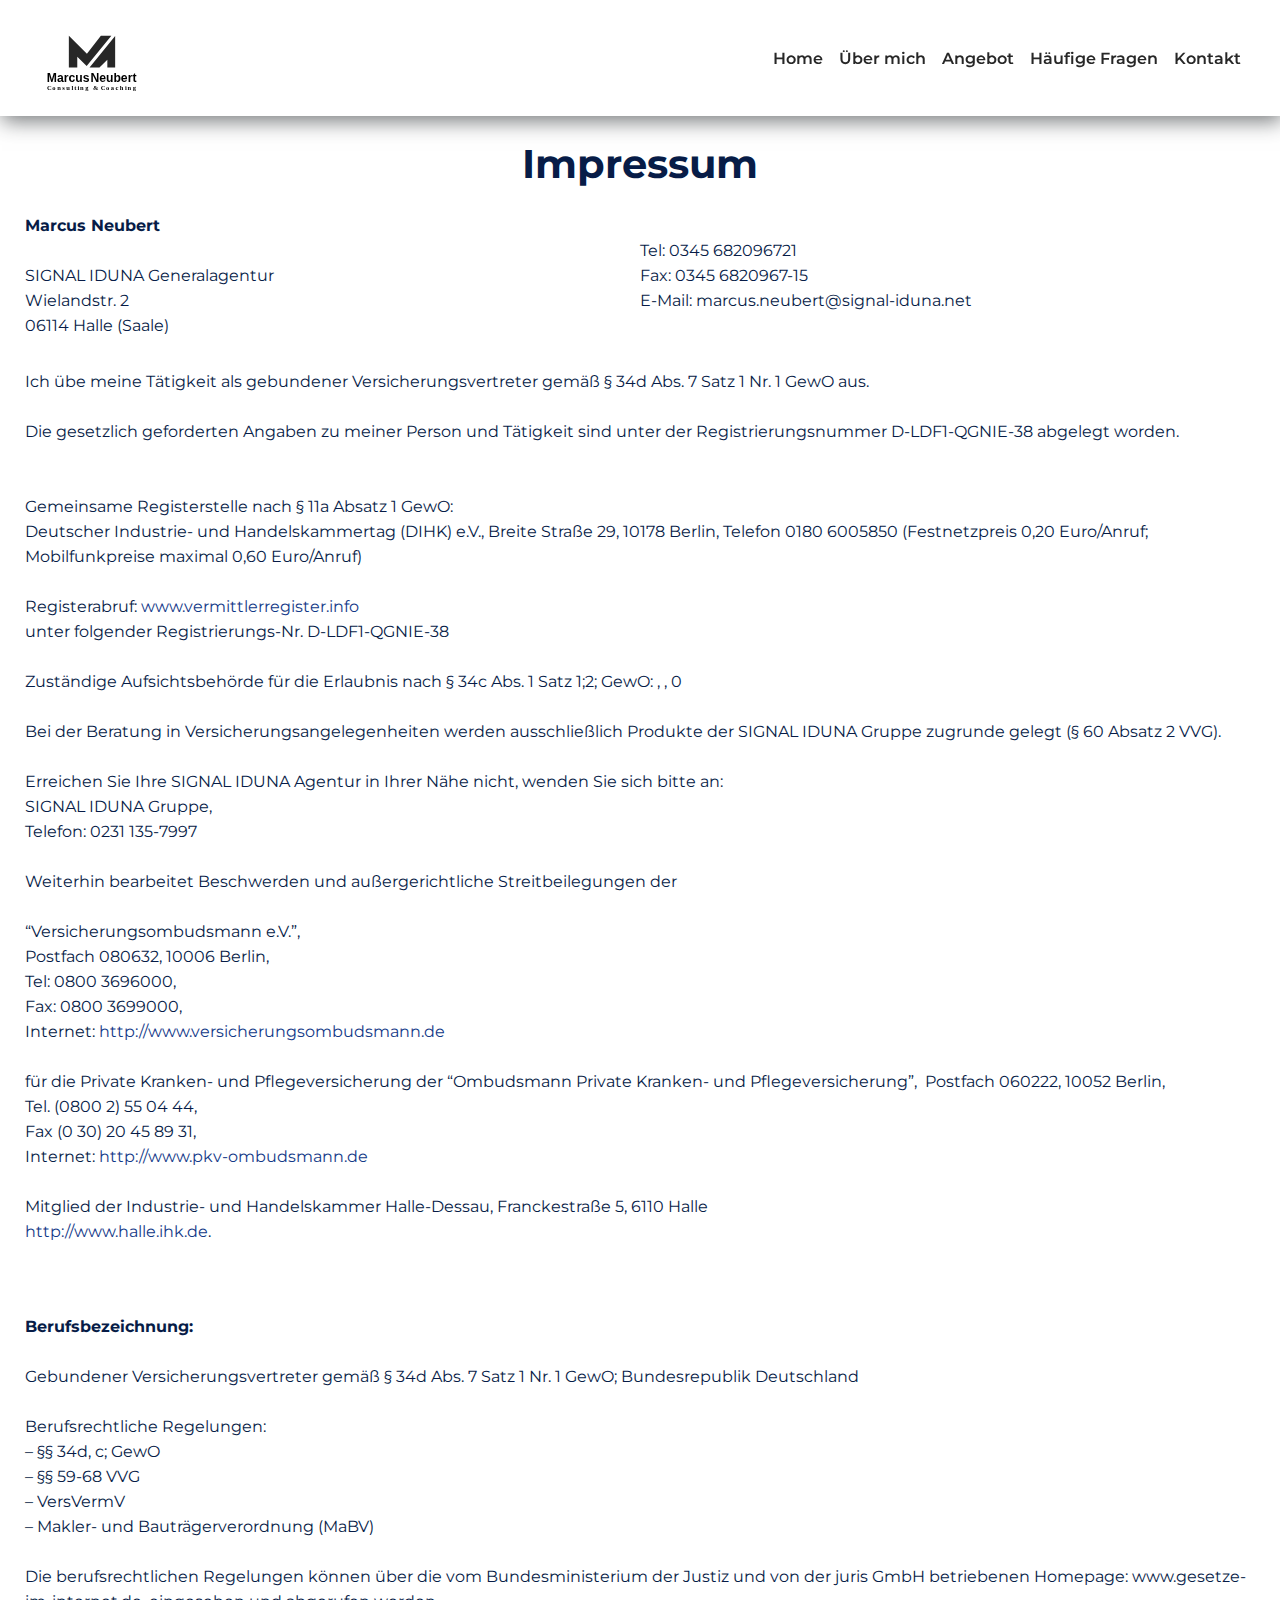
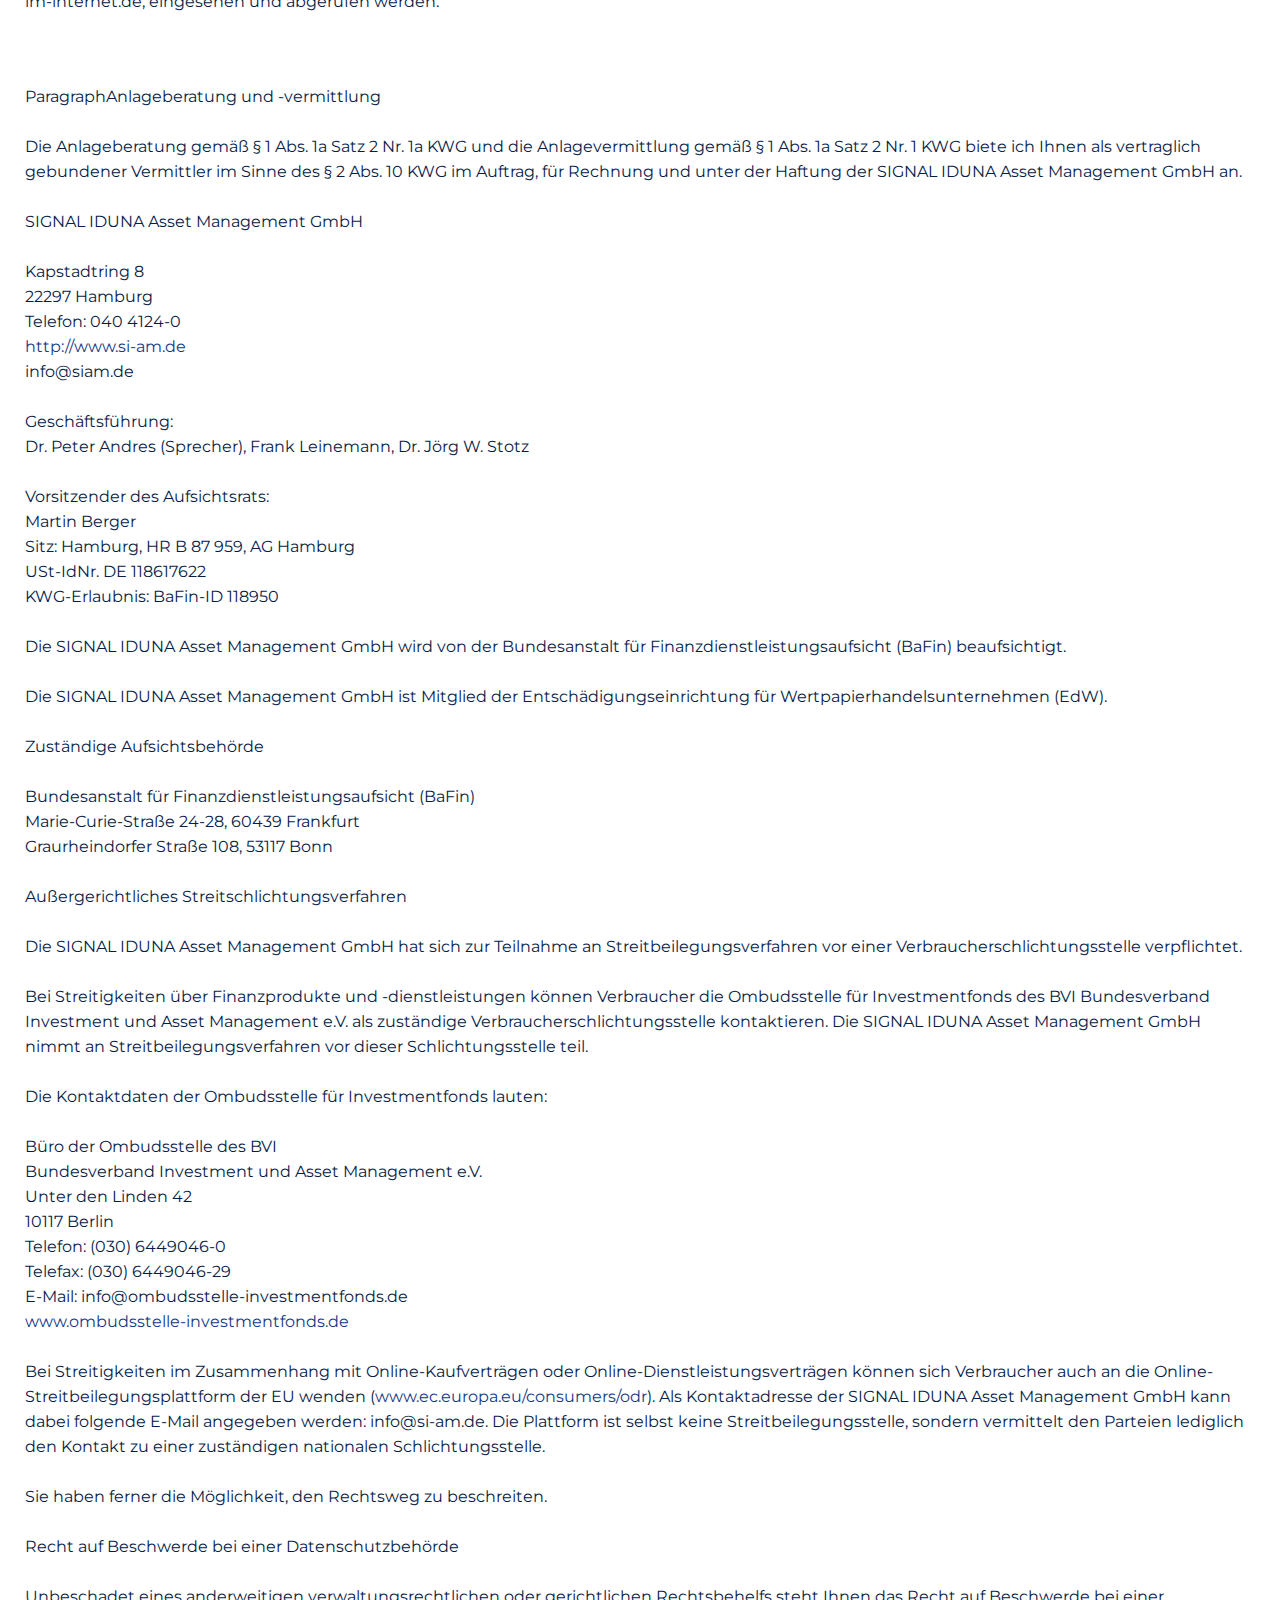
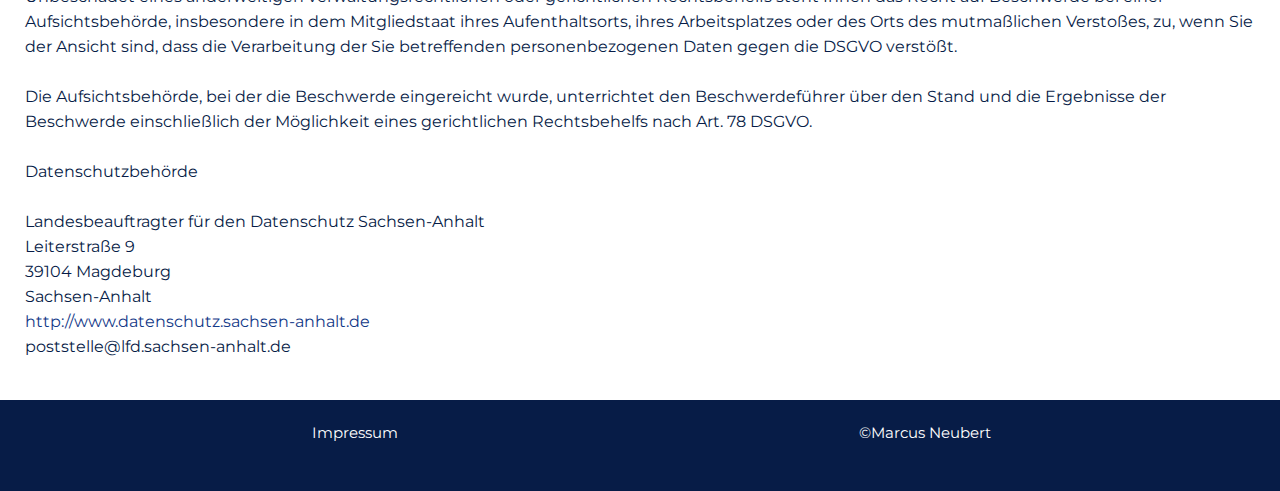
<file: impressum.html>
<!DOCTYPE html>
<html>

<head>
    <meta charset="utf-8">
    <meta name="viewport" content="width=device-width, initial-scale=1.0, shrink-to-fit=no">
    <title>Marcus Neubert - Coaching &amp; Consulting</title>
    <link rel="icon" type="image/png" sizes="120x73" href="assets/img/Marcus_Neubert_Logo_schwarz.png?h=163026798a36909e31e65c8f87ab44a2">
    <link rel="icon" type="image/png" sizes="120x73" href="assets/img/Marcus_Neubert_Logo_schwarz.png?h=163026798a36909e31e65c8f87ab44a2">
    <link rel="icon" type="image/png" sizes="120x73" href="assets/img/Marcus_Neubert_Logo_schwarz.png?h=163026798a36909e31e65c8f87ab44a2">
    <link rel="icon" type="image/png" sizes="120x73" href="assets/img/Marcus_Neubert_Logo_schwarz.png?h=163026798a36909e31e65c8f87ab44a2">
    <link rel="icon" type="image/png" sizes="120x73" href="assets/img/Marcus_Neubert_Logo_schwarz.png?h=163026798a36909e31e65c8f87ab44a2">
    <link rel="stylesheet" href="assets/bootstrap/css/bootstrap.min.css?h=4eda02f3d719ea04f89843c13da71bd5">
    <link rel="stylesheet" href="https://fonts.googleapis.com/css?family=Marck+Script">
    <link rel="stylesheet" href="https://fonts.googleapis.com/css?family=Montserrat">
    <link rel="stylesheet" href="assets/fonts/font-awesome.min.css?h=b077f3d66f4dd45a76529f02462151f3">
    <link rel="stylesheet" href="assets/css/styles.min.css?h=aaae681864a44fe0ef3f41b5edeab897">
</head>

<body style="color: #071c47;line-height: 25px;font-family: Montserrat, sans-serif;">
    <nav class="navbar navbar-light navbar-expand-md fixed-top text-center" style="background: #ffffff;box-shadow: 2px 5px 20px 0px rgba(33,37,41,0.62);max-width: 100%;">
        <div class="container-fluid"><a class="navbar-brand" href="#"></a><button data-toggle="collapse" class="navbar-toggler" data-target="#navcol-1" style="color: rgb(39,39,39);"><span class="sr-only">Toggle navigation</span><span class="navbar-toggler-icon" style="color: rgb(39,39,39);"></span></button>
            <div
                class="collapse navbar-collapse text-center" id="navcol-1" style="width: 100%;height: 100%;"><a href="index.html"><img src="assets/img/Marcus_Neubert_Logo_schwarz.svg?h=93a31a80364e9959fbda25892d6db6ed" style="width: 90px;margin-top: 10px;"></a>
                <ul class="nav navbar-nav ml-auto" style="background: #ffffff;box-shadow: 0px 0px;color: #272727;font-size: 16px;font-weight: 600;text-align: left;margin: 0 , 0, 0, 20px;">
                    <li class="nav-item" style="color: #272727;"><a class="nav-link active text-center" href="index.html#home" style="color: #272727;">Home</a></li>
                    <li class="nav-item text-center" style="color: #272727;"><a class="nav-link text-center" href="index.html#ueber" style="color: #272727;">Über mich</a></li>
                    <li class="nav-item text-center" style="color: #272727;"><a class="nav-link text-center" href="index.html#angebot" style="color: #272727;">Angebot</a></li>
                    <li class="nav-item text-center" style="color: #272727;"><a class="nav-link text-center" href="index.html#faq" style="color: #272727;">Häufige Fragen</a></li>
                    <li class="nav-item text-center" style="color: #272727;"><a class="nav-link text-center" href="index.html#kontakt" style="color: #272727;">Kontakt</a></li>
                </ul>
        </div>
        </div>
    </nav>
    <h2 style="color: #071c47;font-size: 40px;font-weight: 700;margin-top: 140px;text-align: center;font-family: Montserrat, sans-serif;">Impressum</h2>
    <section style="color: #071c47;font-size: 16px;line-height: 25px;font-family: Montserrat, sans-serif;margin-top: 25px;padding-right: 25px;padding-left: 25px;">
        <div class="d-md-flex justify-content-md-center align-items-md-center">
            <p style="text-align: left;max-width: 100%;width: 50%;"><strong>Marcus Neubert</strong><br><br>SIGNAL IDUNA Generalagentur<br>Wielandstr. 2&nbsp;<br>06114 Halle (Saale)&nbsp;<br></p>
            <p style="width: 50%;">Tel: 0345 682096721<br>Fax: 0345 6820967-15<br>E-Mail: marcus.neubert@signal-iduna.net</p>
        </div>
        <p style="margin-top: 15px;">Ich übe meine Tätigkeit als gebundener Versicherungsvertreter gemäß § 34d Abs. 7 Satz 1 Nr. 1 GewO aus.<br><br>Die gesetzlich geforderten Angaben zu meiner Person und Tätigkeit sind unter der Registrierungsnummer D-LDF1-QGNIE-38 abgelegt worden.</p>
    </section>
    <section style="padding-right: 25px;padding-left: 25px;margin-top: 50px;">
        <p style="line-height: 25px;">Gemeinsame Registerstelle nach § 11a Absatz 1 GewO:<br>Deutscher Industrie- und Handelskammertag (DIHK) e.V., Breite Straße 29, 10178 Berlin, Telefon 0180 6005850 (Festnetzpreis 0,20 Euro/Anruf; Mobilfunkpreise maximal 0,60 Euro/Anruf)<br><br>Registerabruf:
            <a href="https://www.vermittlerregister.info/">www.vermittlerregister.info</a><br>unter folgender Registrierungs-Nr. D-LDF1-QGNIE-38<br><br>Zuständige Aufsichtsbehörde für die Erlaubnis nach § 34c Abs. 1 Satz 1;2; GewO: , , 0&nbsp;<br><br>Bei
            der Beratung in Versicherungsangelegenheiten werden ausschließlich Produkte der SIGNAL IDUNA Gruppe zugrunde gelegt (§ 60 Absatz 2 VVG).<br><br>Erreichen Sie Ihre SIGNAL IDUNA Agentur in Ihrer Nähe nicht, wenden Sie sich bitte an:<br>SIGNAL
            IDUNA Gruppe,&nbsp;<br>Telefon: 0231 135-7997<br><br>Weiterhin bearbeitet Beschwerden und außergerichtliche Streitbeilegungen der&nbsp;<br><br>“Versicherungsombudsmann e.V.”,&nbsp;<br>Postfach 080632, 10006 Berlin,&nbsp;<br>Tel: 0800 3696000,&nbsp;<br>Fax:
            0800 3699000,&nbsp;<br>Internet: <a href="http://www.versicherungsombudsmann.de">http://www.versicherungsombudsmann.de</a><br><br>für die Private Kranken- und Pflegeversicherung der “Ombudsmann Private Kranken- und Pflegeversicherung”,&nbsp;
            Postfach 060222, 10052 Berlin,<br>Tel. (0800 2) 55 04 44,<br>Fax (0 30) 20 45 89 31,<br>Internet: <a href="http://www.pkv-ombudsmann.de">http://www.pkv-ombudsmann.de</a><br><br>Mitglied der Industrie- und Handelskammer Halle-Dessau, Franckestraße
            5, 6110 Halle&nbsp;<br><a href="http://www.halle.ihk.de">http://www.halle.ihk.de</a>.&nbsp;<br></p>
    </section>
    <section style="margin-top: 70px;padding-right: 25px;padding-left: 25px;">
        <p><strong>Berufsbezeichnung:</strong><br><br>Gebundener Versicherungsvertreter gemäß § 34d Abs. 7 Satz 1 Nr. 1 GewO; Bundesrepublik Deutschland<br><br>Berufsrechtliche Regelungen:<br>– §§ 34d, c; GewO<br>– §§ 59-68 VVG&nbsp;<br>– VersVermV&nbsp;<br>–
            Makler- und Bauträgerverordnung (MaBV)<br><br>Die berufsrechtlichen Regelungen können über die vom Bundesministerium der Justiz und von der juris GmbH betriebenen Homepage: www.gesetze-im-internet.de, eingesehen und abgerufen werden.</p>
    </section>
    <section style="margin-top: 70px;padding-right: 25px;padding-left: 25px;padding-bottom: 25px;">
        <p>ParagraphAnlageberatung und -vermittlung<br><br>Die Anlageberatung gemäß § 1 Abs. 1a Satz 2 Nr. 1a KWG und die Anlagevermittlung gemäß § 1 Abs. 1a Satz 2 Nr. 1 KWG biete ich Ihnen als vertraglich gebundener Vermittler im Sinne des § 2 Abs. 10
            KWG im Auftrag, für Rechnung und unter der Haftung der SIGNAL IDUNA Asset Management GmbH an.<br><br>SIGNAL IDUNA Asset Management GmbH<br><br>Kapstadtring 8<br>22297 Hamburg<br>Telefon: 040 4124-0<br><a href="http://www.si-am.de">http://www.si-am.de</a><br>info@siam.de<br><br>Geschäftsführung:<br>Dr.
            Peter Andres (Sprecher), Frank Leinemann, Dr. Jörg W. Stotz<br><br>Vorsitzender des Aufsichtsrats:<br>Martin Berger<br>Sitz: Hamburg, HR B 87 959, AG Hamburg<br>USt-IdNr. DE 118617622<br>KWG-Erlaubnis: BaFin-ID 118950<br><br>Die SIGNAL IDUNA
            Asset Management GmbH wird von der Bundesanstalt für Finanzdienstleistungsaufsicht (BaFin) beaufsichtigt.<br><br>Die SIGNAL IDUNA Asset Management GmbH ist Mitglied der Entschädigungseinrichtung für Wertpapierhandelsunternehmen (EdW).<br><br>Zuständige
            Aufsichtsbehörde<br><br>Bundesanstalt für Finanzdienstleistungsaufsicht (BaFin)<br>Marie-Curie-Straße 24-28, 60439 Frankfurt<br>Graurheindorfer Straße 108, 53117 Bonn<br><br>Außergerichtliches Streitschlichtungsverfahren<br><br>Die SIGNAL
            IDUNA Asset Management GmbH hat sich zur Teilnahme an Streitbeilegungsverfahren vor einer Verbraucherschlichtungsstelle verpflichtet.<br><br>Bei Streitigkeiten über Finanzprodukte und -dienstleistungen können Verbraucher die Ombudsstelle für
            Investmentfonds des BVI Bundesverband Investment und Asset Management e.V. als zuständige Verbraucherschlichtungsstelle kontaktieren. Die SIGNAL IDUNA Asset Management GmbH nimmt an Streitbeilegungsverfahren vor dieser Schlichtungsstelle teil.<br><br>Die
            Kontaktdaten der Ombudsstelle für Investmentfonds lauten:<br><br>Büro der Ombudsstelle des BVI<br>Bundesverband Investment und Asset Management e.V.<br>Unter den Linden 42<br>10117 Berlin<br>Telefon: (030) 6449046-0<br>Telefax: (030) 6449046-29<br>E-Mail:
            info@ombudsstelle-investmentfonds.de<br><a href="https://www.ombudsstelle-investmentfonds.de">www.ombudsstelle-investmentfonds.de</a><br><br>Bei Streitigkeiten im Zusammenhang mit Online-Kaufverträgen oder Online-Dienstleistungsverträgen können
            sich Verbraucher auch an die Online-Streitbeilegungsplattform der EU wenden (<a href="https://www.ec.europa.eu/consumers/odr">www.ec.europa.eu/consumers/odr</a>). Als Kontaktadresse der SIGNAL IDUNA Asset Management GmbH kann dabei folgende
            E-Mail angegeben werden: info@si-am.de. Die Plattform ist selbst keine Streitbeilegungsstelle, sondern vermittelt den Parteien lediglich den Kontakt zu einer zuständigen nationalen Schlichtungsstelle.<br><br>Sie haben ferner die Möglichkeit,
            den Rechtsweg zu beschreiten.<br><br>Recht auf Beschwerde bei einer Datenschutzbehörde<br><br>Unbeschadet eines anderweitigen verwaltungsrechtlichen oder gerichtlichen Rechtsbehelfs steht Ihnen das Recht auf Beschwerde bei einer Aufsichtsbehörde,
            insbesondere in dem Mitgliedstaat ihres Aufenthaltsorts, ihres Arbeitsplatzes oder des Orts des mutmaßlichen Verstoßes, zu, wenn Sie der Ansicht sind, dass die Verarbeitung der Sie betreffenden personenbezogenen Daten gegen die DSGVO verstößt.<br><br>Die
            Aufsichtsbehörde, bei der die Beschwerde eingereicht wurde, unterrichtet den Beschwerdeführer über den Stand und die Ergebnisse der Beschwerde einschließlich der Möglichkeit eines gerichtlichen Rechtsbehelfs nach Art. 78 DSGVO.<br><br>Datenschutzbehörde<br><br>Landesbeauftragter
            für den Datenschutz Sachsen-Anhalt<br>Leiterstraße 9<br>39104 Magdeburg<br>Sachsen-Anhalt<br><a href="http://www.datenschutz.sachsen-anhalt.de">http://www.datenschutz.sachsen-anhalt.de</a><br>poststelle@lfd.sachsen-anhalt.de</p>
    </section>
    <section class="text-center d-md-flex justify-content-md-center align-items-md-center" id="footer" style="width: 100%;text-align: center;color: rgb(255,255,255);background: #071c47;margin-top: auto;margin-bottom: auto;">
        <div class="container" style="padding-bottom: 20px;margin-top: -20px;padding-top: 30px;">
            <div class="row">
                <div class="col-md-6" style="padding-top: 10px;padding-bottom: 10px;"><a href="impressum.html" style="color: rgb(255,255,255);font-size: 15px;">Impressum</a></div>
                <div class="col-md-6" style="padding-top: 10px;padding-bottom: 10px;">
                    <p style="font-size: 15px;">©Marcus Neubert</p>
                </div>
            </div>
        </div>
    </section>
    <script src="assets/js/jquery.min.js?h=89312d34339dcd686309fe284b3f226f"></script>
    <script src="assets/bootstrap/js/bootstrap.min.js?h=0168f7c1e0d08faa2f4b13f4a1dc8c98"></script>
    <script src="assets/js/smart-forms.min.js?h=b077f3d66f4dd45a76529f02462151f3"></script>
</body>

</html>
</file>
<file: assets/css/styles.min.css>
.contact-clean{background:#f1f7fc;padding:80px 0}.contact-clean form{max-width:480px;width:90%;margin:0 auto;background-color:#fff;padding:40px;border-radius:4px;color:#505e6c;box-shadow:1px 1px 5px rgba(0,0,0,.1)}.contact-clean h2{margin-top:5px;font-weight:700;font-size:28px;margin-bottom:36px;color:inherit}.contact-clean .form-group:last-child{margin-bottom:5px}.contact-clean form .form-control{background:#fff;border-radius:2px;box-shadow:1px 1px 1px rgba(0,0,0,.05);outline:0;color:inherit;padding-left:12px;height:42px}.contact-clean form .form-control:focus{border:1px solid #b2b2b2}.contact-clean form textarea.form-control{min-height:100px;max-height:260px;padding-top:10px;resize:vertical}.contact-clean form .btn{padding:16px 32px;border:none;background:0 0;box-shadow:none;text-shadow:none;opacity:.9;text-transform:uppercase;font-weight:700;font-size:13px;letter-spacing:.4px;line-height:1;outline:0!important}.contact-clean form .btn:hover{opacity:1}.contact-clean form .btn:active{transform:translateY(1px)}.contact-clean form .btn-primary{background-color:#055ada!important;margin-top:15px;color:#fff}.p-termin{position:relative;width:100%;left:0;min-width:100%;padding-left:25px;margin-top:30px}#h2-right{position:relative;right:0}.right{position:relative;float:right;width:50%;top:15vh}.left{position:absolute;float:left;width:50%;top:15vh;left:0}.wrapper div h2{font-weight:700}.wrapper div p{left:0}.versprechen-div{position:absolute;right:0;width:60%}#versprechen .versprechen-div p{position:relative;margin:0 auto;width:100%}.long{position:relative;left:0;text-align:left;max-width:100%}.termin{position:absolute;width:800px;height:540px;right:25px;top:-20vh}@media (min-width:768px){.container.content{margin-bottom:30px}.ueberheading{text-align:center;margin-top:140px;font-weight:700;font-size:45px}.ueberp{width:60%;margin-top:50px;margin-left:25px}.ueberimg{position:relative;width:30%;margin-right:25px;float:right;top:-300px}.social{width:40%;margin-left:25px;margin-top:50px}}@media (max-width:767px){.contact-clean{padding:20px 0}.contact-clean form{padding:30px}.ueberheading{text-align:center;margin-top:100px;font-weight:700;font-size:40px}.ueberp{width:90%;margin:25px auto auto}.ueberimg{display:none}.social{width:80%;margin:50px auto auto}.ablauf-heading{text-align:center;font-weight:700;padding-top:80px;font-size:38px}}@media (min-width:768px){.ablauf-heading{text-align:center;margin-top:140px;font-weight:700;font-size:45px}.angebot-img{width:100%;height:auto}.container.termin-holder{padding-top:130px}}body #faq h2{text-align:center}body #faq .headline{position:relative;top:15vh;font-size:40px;font-weight:600}body #faq .wrapper{position:relative;top:0;padding-top:150px;max-width:800px;margin:0 auto;text-align:center}body #faq .card{top:20vh;position:-webkit-sticky;position:sticky;-webkit-box-shadow:5px 10px 5px rgba(0,0,0,.2);box-shadow:5px 10px 5px rgba(0,0,0,.2);border:1px solid;color:#071c47;padding:40px;border-radius:40px;margin-bottom:20px;background-color:#edf7f6}body #faq .card h2{padding:0;text-align:center}body #faq .card span{display:block;font-size:15px;color:#0c2e75;text-align:center}body #faq .card p{position:relative;width:100%;text-align:center;margin-left:auto;margin-right:auto}body #faq .card:nth-child(1n){top:140px;text-align:center;margin:0 auto}body #faq .card:nth-child(2n){top:160px;text-align:center}body #faq .card:nth-child(3n){top:180px;text-align:center}body #faq .card:nth-child(4n){top:200px;text-align:center}#versprechen{position:absolute;top:800vh;width:100%;height:100vh}#legal{position:absolute;width:100%;height:100px;top:1200vh;background-color:#071c47;color:#fff}a{position:relative;color:#133988}#link a:hover{color:#fff;background-color:#071c47}#link{position:relative;top:30px}@media (max-width:576px){.video-player{position:absolute;width:300px;height:180px;margin-top:75vh;margin-right:auto;text-align:center;margin-left:-274px}}@media (min-width:992px){.text-left{color:#fff;font-size:35px;margin-bottom:50px;font-weight:700}.video-player{position:absolute;width:480px;height:320px;margin-top:35vh;margin-left:3%;left:0}.headline{width:40%;position:absolute;margin-top:33vh;font-size:30px;right:3%;margin-right:-15%;height:115px}.angebot{margin-top:70vh;text-align:center;margin-left:55%;padding:.8em;color:#071c47;background-color:#fff}}@media (max-width:992px){.text-left{color:#fff;font-size:30px;margin-bottom:50px;font-weight:700;margin-top:60px}.video-player{position:absolute;width:300px;height:220px;margin-right:0;margin-top:60vh;text-align:center;justify-content:center}.headline{width:90%;text-align:center;font-size:30px;position:absolute;margin-top:20vh}}@media (min-width:300px){.headline{text-align:center;position:absolute;margin-left:auto;margin-right:auto;width:100%;padding-top:0;padding-right:15px;padding-left:15px;margin-top:136px}}.display-2.text-center{position:absolute;width:80%;top:7vh}@media (min-width:992px){.display-2.text-center{right:0;margin-right:5%;margin-top:25vh;width:40%}}@media (max-width:992px){.angebot{margin-top:50vh;color:#071c47;background-color:#fff;padding:.8em;height:50px}.display-2.text-center{width:62%;min-width:100%;margin-top:10vh;padding:20px;font-size:20px}}@media (max-width:576px){.video-player{margin-top:75vh}}.img_neubert{position:relative;float:right;width:25%;height:auto;margin-top:3em;margin-right:25px}@media (min-width:1200px){.ueberimg{width:300px}.img_neubert{width:300px;height:auto}}@media (max-width:990px){hr{width:100px;margin-left:auto}}body{scroll-behavior:smooth}.pic{position:relative;height:10%;align-content:center}.pic img{height:300px;position:relative;margin:10%}.pic p{max-width:100%;font-size:15px}.map iframe{position:relative;width:90%;height:300px;left:20%}.map{text-align:center;position:absolute;top:-100px;right:25px;height:800px;width:90%;margin-top:auto;margin-bottom:auto}@media (max-width:768px){.img_neubert{display:none;padding:0}#versorgungssysteme{margin-top:150px}}.buchung{float:right;top:0;position:absolute;right:0}.iframe{width:90%;height:100%;position:absolute;top:-65%;right:5%}.image-versprechen{width:80%}@media (max-width:767px){.angebot-img{width:60%}.termin-holder{padding-top:80px}.down{margin-top:25px}}.submit:hover{background-color:#071c47;color:#fff}a:hover{color:#133988;text-decoration:underline;cursor:pointer}
</file>
